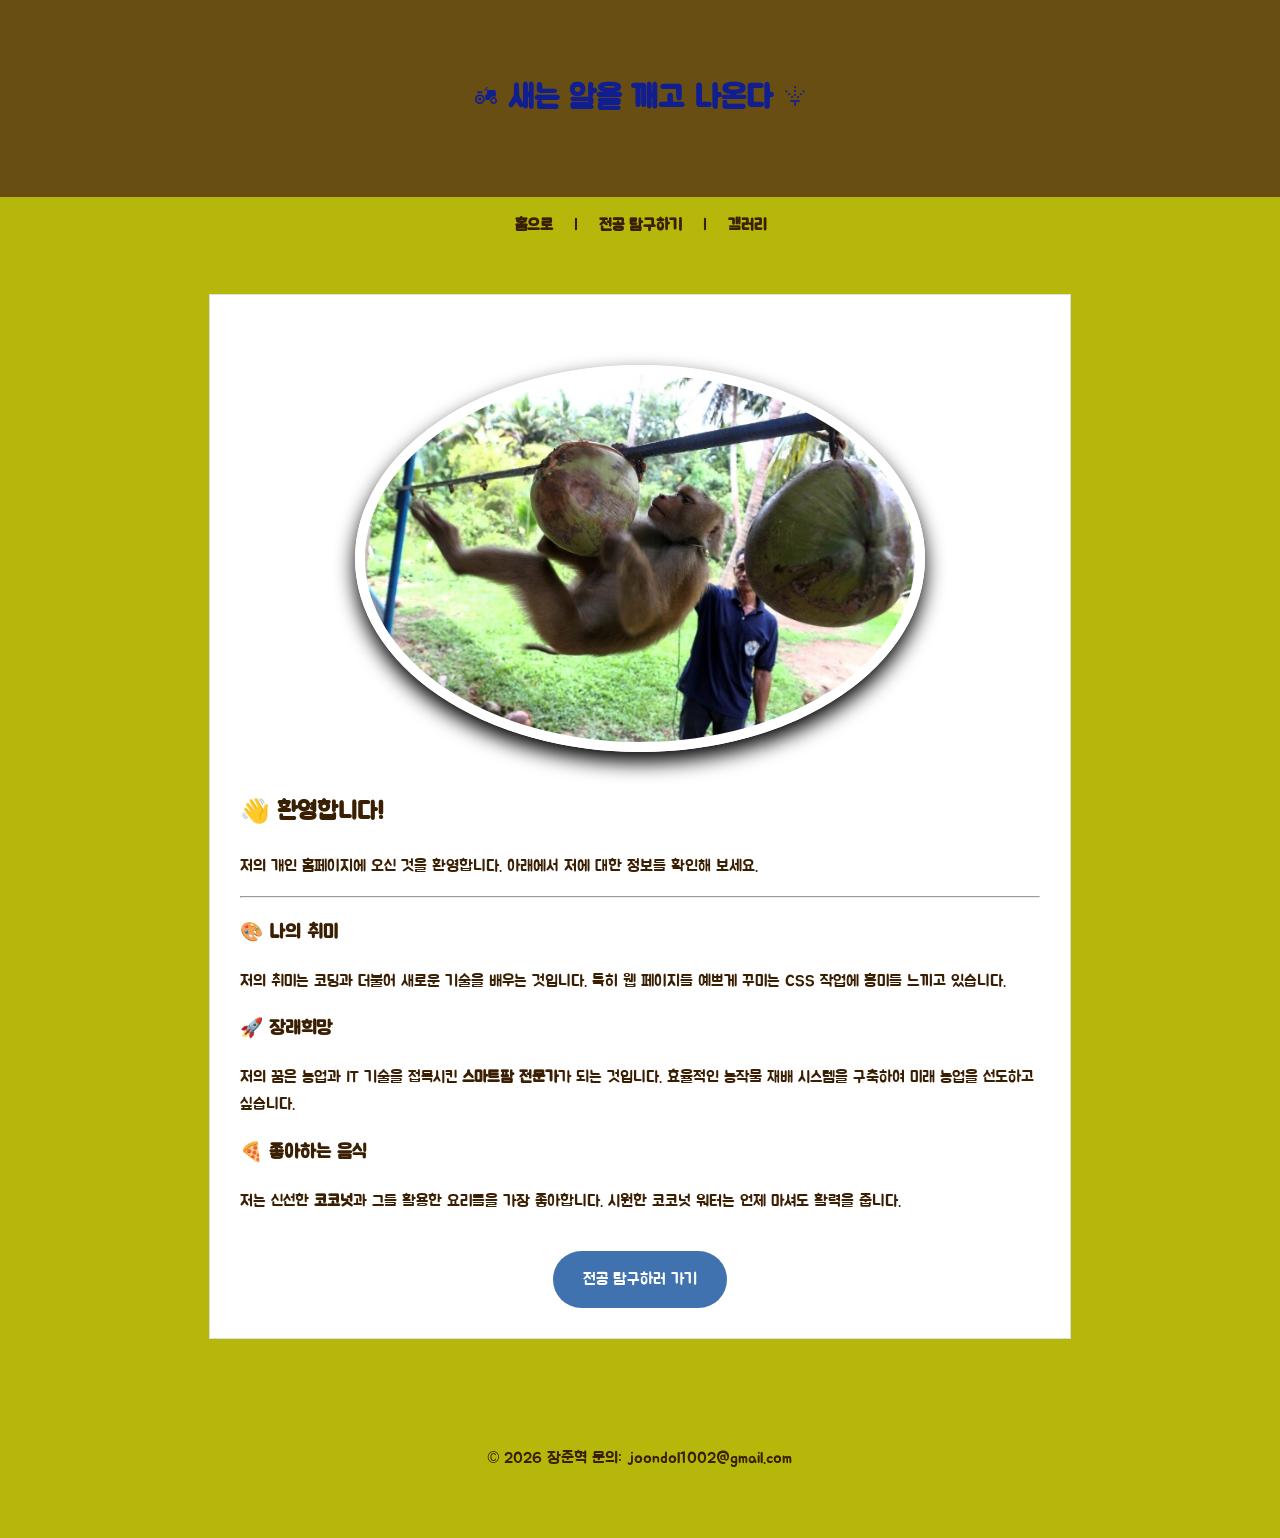
<file: index.html>
<!doctype html>
<html lang="ko">
  <head>
    <meta charset="UTF-8" />
    <meta name="viewport" content="width=device-width, initial-scale=1.0" />
    <title>코코넛 - 홈</title>
    <link rel="preconnect" href="https://fonts.googleapis.com" />
    <link rel="preconnect" href="https://fonts.gstatic.com" crossorigin />
    <link
      href="https://fonts.googleapis.com/css2?family=Jua&display=swap"
      rel="stylesheet"
    />
    <link
      rel="stylesheet"
      href="https://fonts.googleapis.com/css2?family=Material+Symbols+Outlined:opsz,wght,FILL,GRAD@20..48,100..700,0..1,-50..200&"
    />

    <link rel="stylesheet" href="./style.css" />
  </head>

  <body>
    <header>
      <h1>
        <span class="material-symbols-outlined">agriculture</span>
        새는 알을 깨고 나온다
        <span class="material-symbols-outlined">sprinkler</span>
      </h1>
    </header>

    <nav>
      <a href="index.html">홈으로</a> |
      <a href="subject.html">전공 탐구하기</a> |
      <a href="gallery.html">갤러리</a>
    </nav>

    <main>
      <section class="profile-section">
        <img src="./새 폴더/861596178492177.jpg" alt="원숭이" />
        <h2>👋 환영합니다!</h2>
        <p>
          저의 개인 홈페이지에 오신 것을 환영합니다. 아래에서 저에 대한 정보를
          확인해 보세요.
        </p>
        <hr />

        <article class="info-block">
          <h3>🎨 나의 취미</h3>
          <p>
            저의 취미는 코딩과 더불어 새로운 기술을 배우는 것입니다. 특히 웹
            페이지를 예쁘게 꾸미는 CSS 작업에 흥미를 느끼고 있습니다.
          </p>
        </article>

        <article class="info-block">
          <h3>🚀 장래희망</h3>
          <p>
            저의 꿈은 농업과 IT 기술을 접목시킨
            <strong>스마트팜 전문가</strong>가 되는 것입니다. 효율적인 농작물
            재배 시스템을 구축하여 미래 농업을 선도하고 싶습니다.
          </p>
        </article>

        <article class="info-block">
          <h3>🍕 좋아하는 음식</h3>
          <p>
            저는 신선한 <strong>코코넛</strong>과 그를 활용한 요리들을 가장
            좋아합니다. 시원한 코코넛 워터는 언제 마셔도 활력을 줍니다.
          </p>
        </article>
      </section>

      <div style="text-align: center">
        <a href="subject.html" class="my-button">전공 탐구하러 가기</a>
      </div>
    </main>

    <footer>
      <p>&copy; 2026 장준혁 문의: joondol1002@gmail.com</p>
    </footer>
  </body>
</html>
</file>
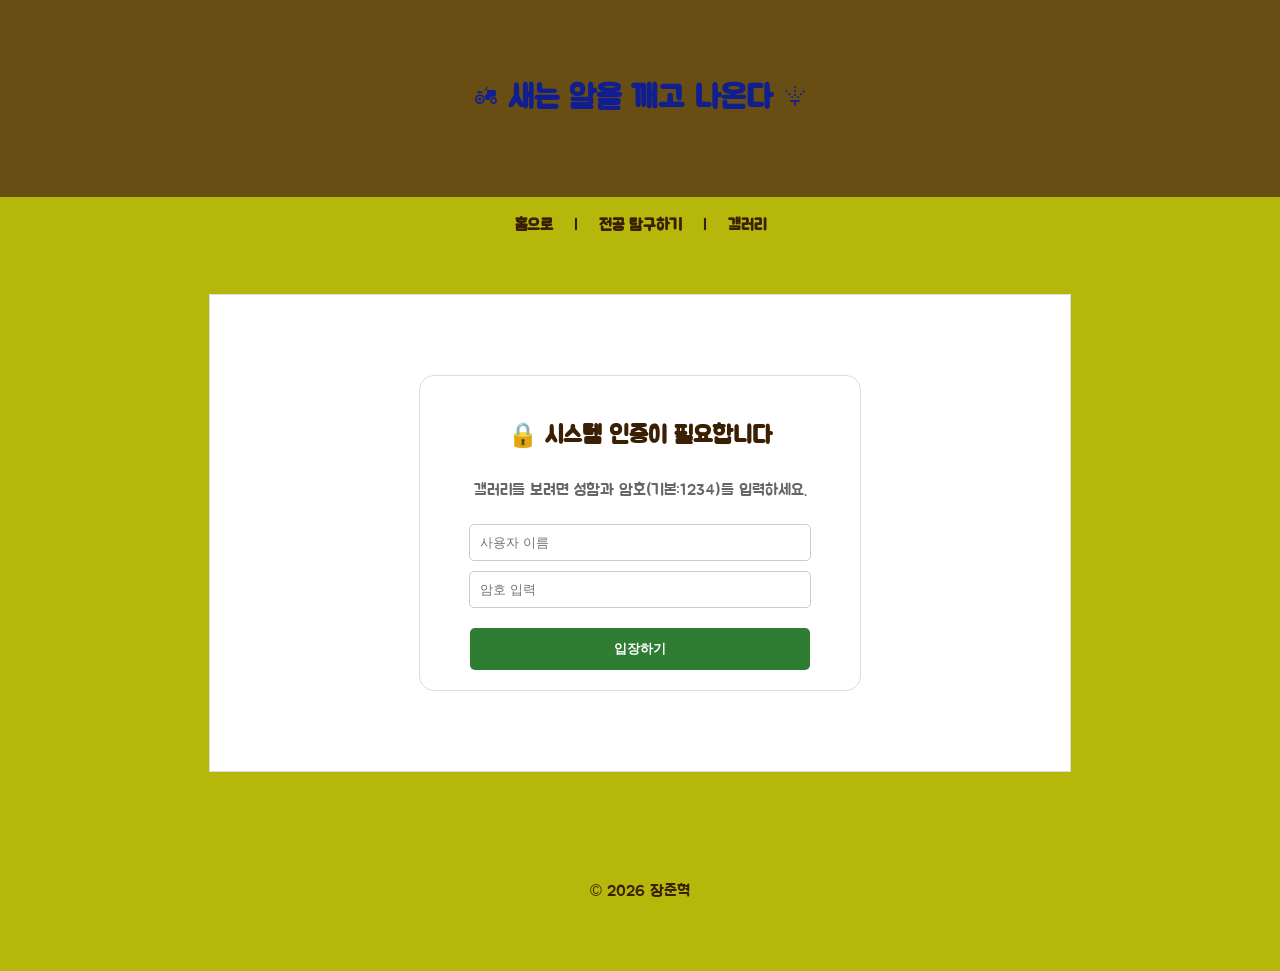
<file: gallery.html>
<!doctype html>
<html lang="ko">
  <head>
    <meta charset="UTF-8" />
    <meta name="viewport" content="width=device-width, initial-scale=1.0" />
    <title>코코넛 갤러리</title>
    <link rel="preconnect" href="https://fonts.googleapis.com" />
    <link rel="preconnect" href="https://fonts.gstatic.com" crossorigin />
    <link
      href="https://fonts.googleapis.com/css2?family=Jua&display=swap"
      rel="stylesheet"
    />
    <link
      rel="stylesheet"
      href="https://fonts.googleapis.com/css2?family=Material+Symbols+Outlined:opsz,wght,FILL,GRAD@20..48,100..700,0..1,-50..200&"
    />
    <link rel="stylesheet" href="./style.css" />
    <style>
      #content-wrapper {
        display: none;
      }
      #login-box {
        display: block;
      }
    </style>
  </head>

  <body>
    <header>
      <h1>
        <span class="material-symbols-outlined">agriculture</span>
        새는 알을 깨고 나온다
        <span class="material-symbols-outlined">sprinkler</span>
      </h1>
    </header>

    <nav>
      <a href="index.html">홈으로</a> |
      <a href="subject.html">전공 탐구하기</a> |
      <a href="gallery.html">갤러리</a>
    </nav>

    <main>
      <div
        id="login-box"
        style="
          text-align: center;
          margin: 50px auto;
          max-width: 400px;
          padding: 20px;
          border: 1px solid #ddd;
          border-radius: 15px;
          background: #fff;
        "
      >
        <h2>🔒 시스템 인증이 필요합니다</h2>
        <p style="color: #666; margin-bottom: 20px">
          갤러리를 보려면 성함과 암호(기본:1234)를 입력하세요.
        </p>
        <div style="margin-bottom: 10px">
          <input
            type="text"
            id="userId"
            placeholder="사용자 이름"
            style="
              width: 80%;
              padding: 10px;
              border-radius: 5px;
              border: 1px solid #ccc;
            "
          />
        </div>
        <div style="margin-bottom: 20px">
          <input
            type="password"
            id="userPw"
            placeholder="암호 입력"
            style="
              width: 80%;
              padding: 10px;
              border-radius: 5px;
              border: 1px solid #ccc;
            "
          />
        </div>
        <button
          onclick="checkLogin()"
          style="
            width: 85%;
            padding: 12px;
            background: #2e7d32;
            color: white;
            border: none;
            border-radius: 5px;
            cursor: pointer;
            font-weight: bold;
          "
        >
          입장하기
        </button>
      </div>

      <div id="content-wrapper">
        <div
          id="secret-area"
          style="
            text-align: center;
            margin: 20px;
            padding: 15px;
            background: #e8f5e9;
            border-radius: 10px;
          "
        >
          <h3 style="color: #2e7d32; margin: 0">
            👋 <span id="user-display"></span>님, 환영합니다!
          </h3>
          <div
            style="
              margin-top: 15px;
              padding: 10px;
              border-top: 1px solid #c8e6c9;
            "
          >
            <input
              type="password"
              id="galleryNewPw"
              placeholder="새 비밀번호"
              style="padding: 5px; border-radius: 4px; border: 1px solid #ccc"
            />
            <button
              onclick="changeGalleryPassword()"
              style="
                cursor: pointer;
                background: #388e3c;
                color: white;
                border: none;
                padding: 6px 12px;
                border-radius: 5px;
              "
            >
              비밀번호 변경
            </button>
          </div>
          <button
            onclick="logout()"
            style="
              margin-top: 10px;
              cursor: pointer;
              background: none;
              border: 1px solid #2e7d32;
              color: #2e7d32;
              padding: 5px 10px;
              border-radius: 5px;
            "
          >
            로그아웃
          </button>
        </div>

        <div class="display-box">
          <img
            id="targetImg"
            src="./새 폴더/maxresdefault.jpg"
            style="width: 100%; max-width: 500px"
            alt="메인 이미지"
          />
          <p id="targetDesc">이미지를 선택하세요</p>
        </div>

        <div class="thumb-list">
          <img
            src="./새 폴더/maxresdefault copy.jpg"
            onclick="show('./새 폴더/maxresdefault copy.jpg', '원숭이')"
          />
          <img
            src="./새 폴더/hq720.jpg"
            onclick="show('./새 폴더/hq720.jpg', '아저씨')"
          />
          <img
            src="./새 폴더/861596178492177.jpg"
            onclick="show('./새 폴더/861596178492177.jpg', '노동')"
          />
          <img
            src="./새 폴더/images.jpg"
            onclick="show('./새 폴더/images.jpg', '사기')"
          />
          <img
            src="./새 폴더/Coconuts_-_single_and_cracked_open.jpg"
            onclick="
              show('./새 폴더/Coconuts_-_single_and_cracked_open.jpg', '반')
            "
          />
          <img
            src="./새 폴더/cc31f7cd626c17792653ce68e00f2d69.jpg"
            onclick="
              show(
                './새 폴더/cc31f7cd626c17792653ce68e00f2d69.jpg',
                '노동 주민',
              )
            "
          />
          <img
            src="./새 폴더/24910_27862_5044.jpg"
            onclick="show('./새 폴더/24910_27862_5044.jpg', '피구')"
          />
          <img
            src="./새 폴더/217-16-24-20.jpg"
            onclick="show('./새 폴더/217-16-24-20.jpg', '코코넛 포도')"
          />
          <img
            src="./새 폴더/0b3ef4a08c444ba28a4ca1d8a382bd9d.jpg"
            onclick="
              show(
                './새 폴더/0b3ef4a08c444ba28a4ca1d8a382bd9d.jpg',
                '복권 당첨',
              )
            "
          />
          <img
            src="./새 폴더/다운로드 (1).jpg"
            onclick="show('./새 폴더/다운로드 (1).jpg', '빠다 코코낫')"
          />
        </div>
      </div>
    </main>

    <footer><p>&copy; 2026 장준혁</p></footer>

    <script>
      window.onload = function () {
        if (localStorage.getItem("isLoggedIn") === "true") {
          document.getElementById("login-box").style.display = "none";
          document.getElementById("content-wrapper").style.display = "block";
          document.getElementById("user-display").innerText =
            localStorage.getItem("savedName");
        }
      };

      function checkLogin() {
        const name = document.getElementById("userId").value;
        const pw = document.getElementById("userPw").value;
        const currentPw = localStorage.getItem("userPassword") || "1234";
        if (pw === currentPw && name !== "") {
          localStorage.setItem("isLoggedIn", "true");
          localStorage.setItem("savedName", name);
          localStorage.setItem("userPassword", currentPw);
          location.reload();
        } else {
          alert("인증 실패!");
        }
      }

      function changeGalleryPassword() {
        const newPw = document.getElementById("galleryNewPw").value;
        if (newPw.trim() === "") {
          alert("새 비밀번호를 입력하세요.");
          return;
        }
        localStorage.setItem("userPassword", newPw);
        alert("비밀번호가 변경되었습니다.");
        document.getElementById("galleryNewPw").value = "";
      }

      function logout() {
        localStorage.removeItem("isLoggedIn");
        location.reload();
      }

      function show(imgPath, text) {
        document.getElementById("targetImg").src = imgPath;
        document.getElementById("targetDesc").innerText = text;
      }
    </script>
  </body>
</html>
</file>
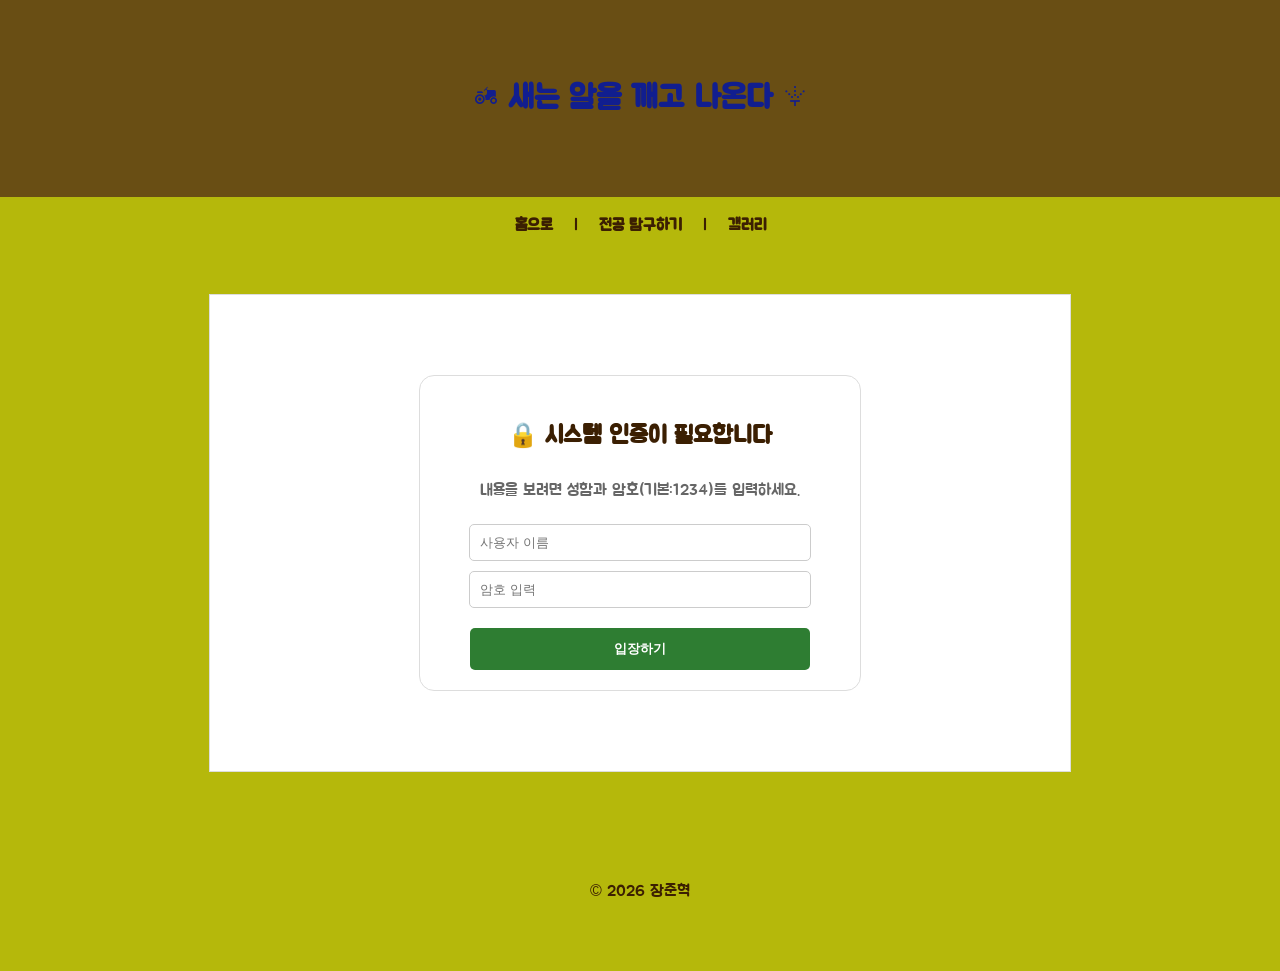
<file: subject.html>
<!doctype html>
<html lang="ko">
  <head>
    <meta charset="UTF-8" />
    <meta name="viewport" content="width=device-width, initial-scale=1.0" />
    <title>코코넛 - 전공 탐구</title>
    <link rel="preconnect" href="https://fonts.googleapis.com" />
    <link rel="preconnect" href="https://fonts.gstatic.com" crossorigin />
    <link
      href="https://fonts.googleapis.com/css2?family=Jua&display=swap"
      rel="stylesheet"
    />
    <link
      rel="stylesheet"
      href="https://fonts.googleapis.com/css2?family=Material+Symbols+Outlined:opsz,wght,FILL,GRAD@20..48,100..700,0..1,-50..200&"
    />
    <link rel="stylesheet" href="./style.css" />
    <style>
      #content-wrapper {
        display: none;
      }
      #login-box {
        display: block;
      }
    </style>
  </head>

  <body>
    <header>
      <h1>
        <span class="material-symbols-outlined">agriculture</span>
        새는 알을 깨고 나온다
        <span class="material-symbols-outlined">sprinkler</span>
      </h1>
    </header>

    <nav>
      <a href="index.html">홈으로</a> |
      <a href="subject.html">전공 탐구하기</a> |
      <a href="gallery.html">갤러리</a>
    </nav>

    <main>
      <div
        id="login-box"
        style="
          text-align: center;
          margin: 50px auto;
          max-width: 400px;
          padding: 20px;
          border: 1px solid #ddd;
          border-radius: 15px;
          background: #fff;
        "
      >
        <h2>🔒 시스템 인증이 필요합니다</h2>
        <p style="color: #666; margin-bottom: 20px">
          내용을 보려면 성함과 암호(기본:1234)를 입력하세요.
        </p>
        <div style="margin-bottom: 10px">
          <input
            type="text"
            id="userId"
            placeholder="사용자 이름"
            style="
              width: 80%;
              padding: 10px;
              border-radius: 5px;
              border: 1px solid #ccc;
            "
          />
        </div>
        <div style="margin-bottom: 20px">
          <input
            type="password"
            id="userPw"
            placeholder="암호 입력"
            style="
              width: 80%;
              padding: 10px;
              border-radius: 5px;
              border: 1px solid #ccc;
            "
          />
        </div>
        <button
          onclick="checkLogin()"
          style="
            width: 85%;
            padding: 12px;
            background: #2e7d32;
            color: white;
            border: none;
            border-radius: 5px;
            cursor: pointer;
            font-weight: bold;
          "
        >
          입장하기
        </button>
      </div>

      <div id="content-wrapper">
        <div
          id="secret-area"
          style="
            text-align: center;
            margin: 20px;
            padding: 15px;
            background: #e8f5e9;
            border-radius: 10px;
          "
        >
          <h3 style="color: #2e7d32; margin: 0">
            👋 <span id="user-display"></span>님, 반갑습니다!
          </h3>
          <div
            style="
              margin-top: 15px;
              padding: 10px;
              border-top: 1px solid #c8e6c9;
            "
          >
            <input
              type="password"
              id="newPw"
              placeholder="새 비밀번호"
              style="padding: 5px; border-radius: 4px; border: 1px solid #ccc"
            />
            <button
              onclick="changePassword()"
              style="
                cursor: pointer;
                background: #388e3c;
                color: white;
                border: none;
                padding: 6px 12px;
                border-radius: 5px;
              "
            >
              비밀번호 변경
            </button>
          </div>
          <button
            onclick="logout()"
            style="
              margin-top: 10px;
              cursor: pointer;
              background: none;
              border: 1px solid #2e7d32;
              color: #2e7d32;
              padding: 5px 10px;
              border-radius: 5px;
            "
          >
            로그아웃
          </button>
        </div>

        <section class="agriculture-portfolio">
          <article class="crop-item">
            <img src="./새 폴더/861596178492177.jpg" alt="원숭이" />
            <figcaption>그림 1.본인이 직접 재배한 농작물 실물</figcaption>
            <h3>농작물 명칭: 코코넛</h3>
            <ul>
              <li><strong>품종:</strong> 코코넛야자수</li>
              <li><strong>재배 환경:</strong> 해안가 중심</li>
            </ul>
          </article>
        </section>

        <section id="order-area">
          <hr />
          <h2>📦 온라인 주문하기</h2>
          <form id="orderForm">
            <div class="input-group">
              <label>주문자 성함</label
              ><input type="text" id="userName" placeholder="실명 입력" />
            </div>
            <div class="input-row">
              <div class="input-group">
                <label>구매 단위</label>
                <select id="unitweight">
                  <option value="15000">1kg (15,000원)</option>
                  <option value="35000">3kg (35,000원)</option>
                </select>
              </div>
              <div class="input-group">
                <label>수량</label
                ><input type="number" id="quantity" value="1" min="1" />
              </div>
            </div>
            <div class="input-group">
              <label>연락처</label
              ><input type="text" id="userPhone" placeholder="010-0000-0000" />
            </div>
            <button type="button" class="order-btn" onclick="processOrder()">
              주문 완료
            </button>
          </form>
          <div id="receipt" class="receipt-box"></div>
        </section>
      </div>
    </main>

    <footer><p>&copy; 2026 장준혁</p></footer>

    <script>
      window.onload = function () {
        if (localStorage.getItem("isLoggedIn") === "true") {
          document.getElementById("login-box").style.display = "none";
          document.getElementById("content-wrapper").style.display = "block";
          document.getElementById("user-display").innerText =
            localStorage.getItem("savedName");
        }
      };

      function checkLogin() {
        const name = document.getElementById("userId").value;
        const pw = document.getElementById("userPw").value;
        const currentPw = localStorage.getItem("userPassword") || "1234";
        if (pw === currentPw && name !== "") {
          localStorage.setItem("isLoggedIn", "true");
          localStorage.setItem("savedName", name);
          localStorage.setItem("userPassword", currentPw);
          location.reload();
        } else {
          alert("인증 실패!");
        }
      }

      function changePassword() {
        const newPw = document.getElementById("newPw").value;
        if (newPw.trim() === "") {
          alert("새 비밀번호를 입력하세요.");
          return;
        }
        localStorage.setItem("userPassword", newPw);
        alert("비밀번호가 변경되었습니다.");
        document.getElementById("newPw").value = "";
      }

      function logout() {
        localStorage.removeItem("isLoggedIn");
        location.reload();
      }

      function processOrder() {
        const name = document.getElementById("userName").value;
        if (name === "") {
          alert("이름을 입력하세요.");
          return;
        }
        document.getElementById("receipt").style.display = "block";
        document.getElementById("receipt").innerHTML =
          `<h3>주문 완료: ${name}님</h3>`;
      }
    </script>
  </body>
</html>
</file>
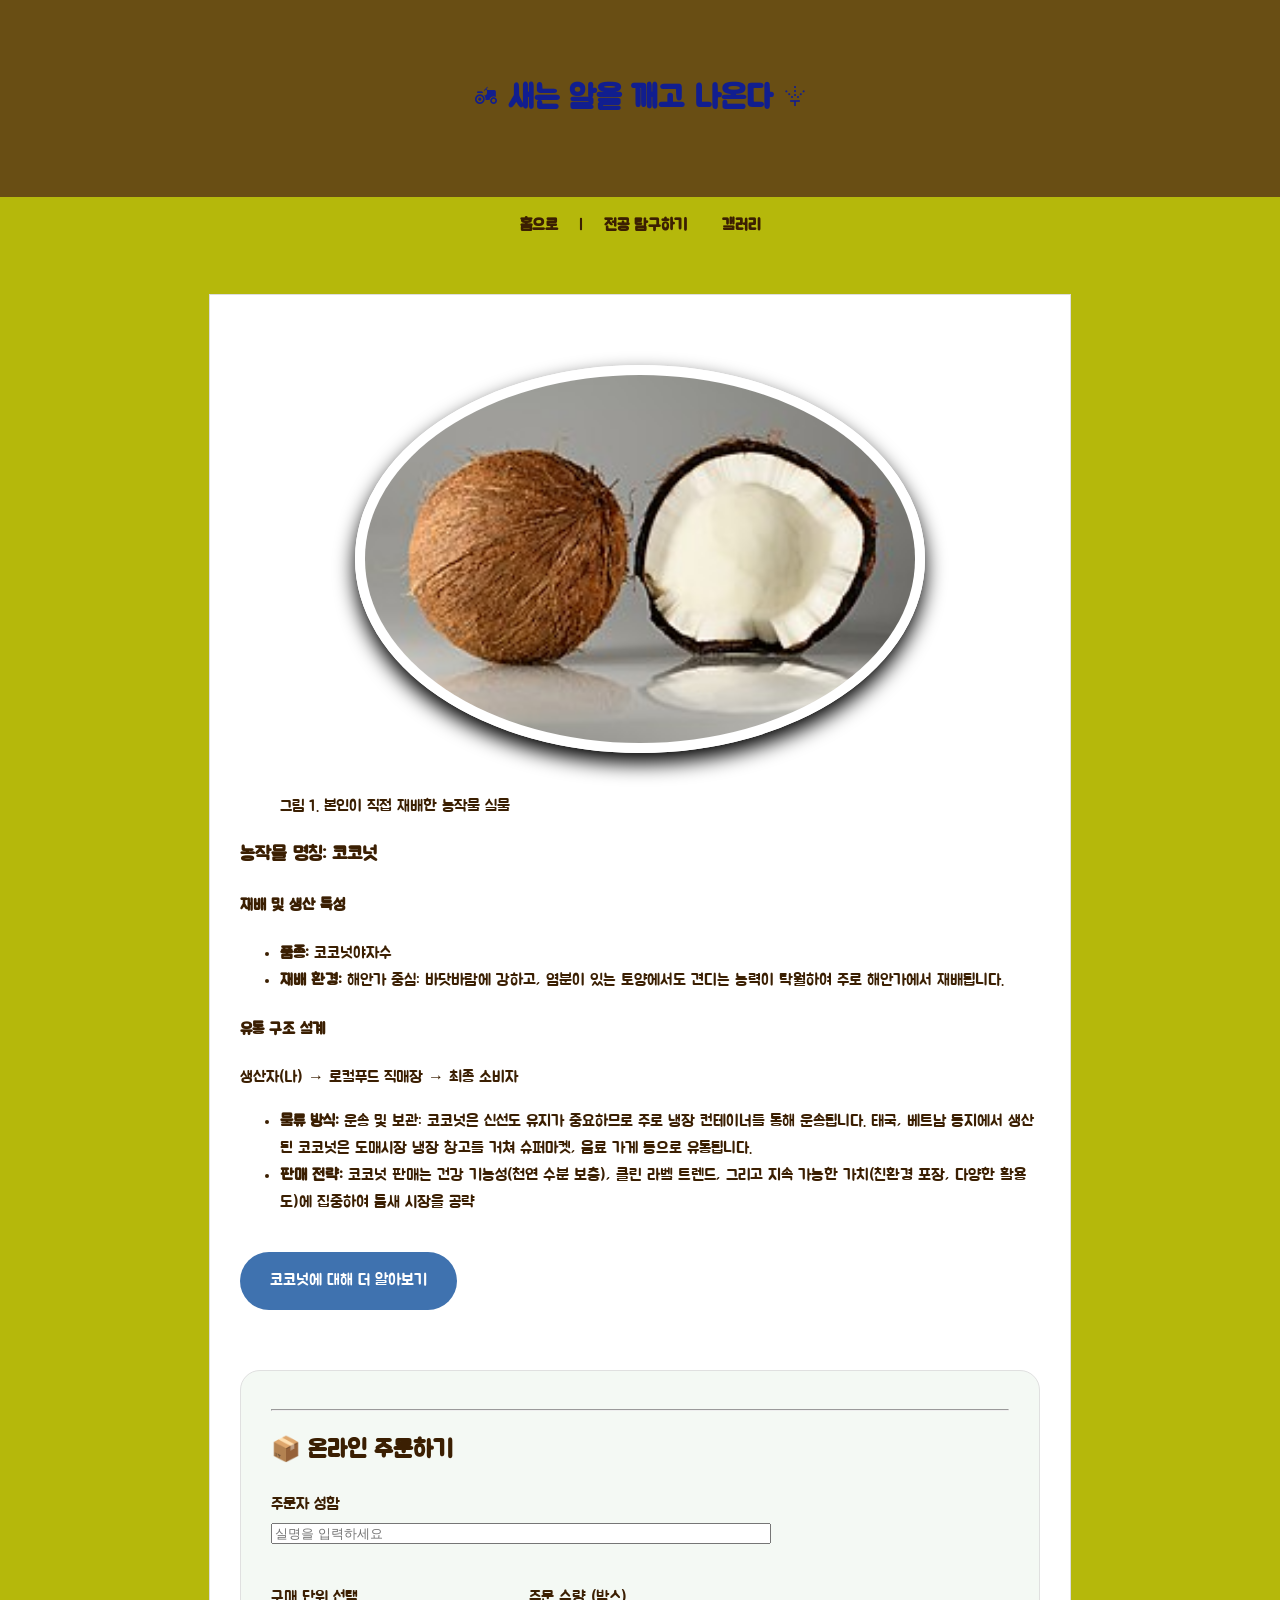
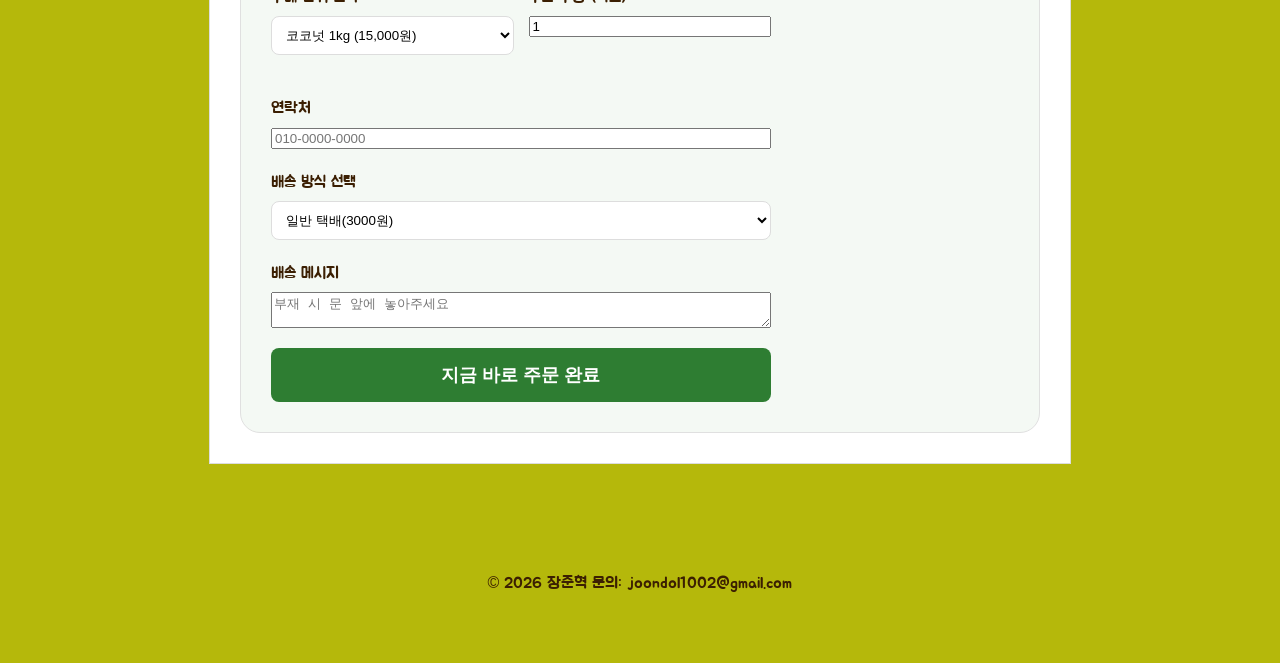
<file: subtject.html>
<!DOCTYPE html>
<html lang="ko">
<head>
    <meta charset="UTF-8">
    <meta name="viewport" content="width=device-width, initial-scale=1.0">
    <title>코코넛</title>
    <link rel="preconnect" href="https://fonts.googleapis.com">
    <link rel="preconnect" href="https://fonts.gstatic.com" crossorigin>
    <link href="https://fonts.googleapis.com/css2?family=Jua&display=swap" rel="stylesheet">
    <link rel="stylesheet" href="https://fonts.googleapis.com/css2?family=Material+Symbols+Outlined:opsz,wght,FILL,GRAD@20..48,100..700,0..1,-50..200&" />
    <link rel="stylesheet" href="./style.css">
    <style>

    </style>
</head>

<body>
    <header>
        <h1>
            <span class="material-symbols-outlined">agriculture</span>
            새는 알을 깨고 나온다
            <span class="material-symbols-outlined">sprinkler</span>
        </h1>
    </header>

    <nav>
       <a href="index.html">홈으로</a> |
       <a href="subject.html">전공 탐구하기</a>
       <a href="gallery.html">갤러리</a>
    </nav>

    <main>
        <section class="agriculture-portfolio">
            <article class="crop-item">
                <figure class="crop-image">
                    <img src="./새 폴더/Coconuts_-_single_and_cracked_open.jpg" alt="직접 재배한 농작물사진" />
                    <figcaption>그림 1. 본인이 직접 재배한 농작물 실물</figcaption>
                </figure>

                <div class="crop-details">
                    <h3>농작물 명칭: 코코넛</h3>
                    <section class="info-block">
                        <h4>재배 및 생산 특성</h4>
                        <ul>
                            <li><strong>품종:</strong> 코코넛야자수</li>
                            <li><strong>재배 환경:</strong> 해안가 중심: 바닷바람에 강하고, 염분이 있는 토양에서도 견디는 능력이 탁월하여 주로 해안가에서 재배됩니다.</li>
                        </ul>
                    </section>

                    <section class="info-block distribution">
                        <h4> 유통 구조 설계</h4>
                        <div class="step-guide">
                            <span>생산자(나)</span> → <span>로컬푸드 직매장</span> → <span>최종 소비자</span>
                        </div>
                        <ul>
                            <li><strong>물류 방식:</strong> 운송 및 보관: 코코넛은 신선도 유지가 중요하므로 주로 냉장 컨테이너를 통해 운송됩니다. 태국, 베트남 등지에서 생산된 코코넛은 도매시장 냉장 창고를 거쳐 슈퍼마켓, 음료 가게 등으로 유통됩니다.</li>
                            <li><strong>판매 전략:</strong> 코코넛 판매는 건강 기능성(천연 수분 보충), 클린 라벨 트렌드, 그리고 지속 가능한 가치(친환경 포장, 다양한 활용도)에 집중하여 틈새 시장을 공략</li>
                        </ul>
                        <p><a href="https://namu.wiki/w/%EC%BD%94%EC%BD%94%EB%84%9B" class="my-button">코코넛에 대해 더 알아보기</a></p>
                    </section>
                </div>
            </article>
        </section>

        <section id="order-area">
            <hr>
            <h2>📦 온라인 주문하기</h2>
            <form id="orderForm">
                <div class="input-row">
                    <div class="input-group">
                        <label for="userName">주문자 성함</label>
                        <input type="text" id="userName" placeholder="실명을 입력하세요">
                    </div>
                </div>

                <div class="input-row">
                    <div class="input-group">
                        <label for="unitweight">구매 단위 선택</label>
                        <select id="unitweight">
                            <option value="15000">코코넛 1kg (15,000원)</option>
                            <option value="35000">코코넛 3kg (35,000원)</option>
                            <option value="45000">코코넛 5kg (45,000원)</option>
                        </select>
                    </div>
                    <div class="input-group">
                        <label for="quantity">주문 수량 (박스)</label>
                        <input type="number" id="quantity" value="1" min="1" max="10">
                    </div>
                </div>

                <div class="input-group">
                    <label for="userPhone">연락처</label>
                    <input type="text" id="userPhone" placeholder="010-0000-0000">
                </div>

                <div class="input-group">
                    <label for="deliveryfee">배송 방식 선택</label>
                    <select id="deliveryfee">
                        <option value="3000">일반 택배(3000원)</option>
                        <option value="5000">신선 새벽 배송(5000원)</option>
                        <option value="0">광주 로컬푸드 매장 픽업(무료)</option>
                    </select>
                </div>

                <div class="input-group">
                    <label>배송 메시지</label>
                    <textarea placeholder="부재 시 문 앞에 놓아주세요"></textarea>
                </div>

                <button type="button" class="order-btn" onclick="processOrder()">지금 바로 주문 완료</button>
            </form>
            
            <div id="receipt" class="receipt-box"></div>
        </section>
    </main>

    <footer>
        <p>&copy; 2026 장준혁 문의: joondol1002@gmail.com</p>
    </footer>

    <script>
    function processOrder() {
        const name = document.getElementById("userName").value;
        const phone = document.getElementById("userPhone").value;
        const quantity = Number(document.getElementById("quantity").value);
        let deliveryFee = Number(document.getElementById("deliveryfee").value);

        const unitSelect = document.getElementById("unitweight");
        const productPrice = Number(unitSelect.value);
        const productName = unitSelect.options[unitSelect.selectedIndex].text;

  
        if (name.trim() === "" || phone.trim() === "") {
            alert("⚠️ 주문자 성함과 연락처를 모두 입력해 주세요!");
            return;
        }

        const basePrice = productPrice * quantity;
        
        let deliveryText = deliveryFee.toLocaleString() + "원";
        if (basePrice >= 30000 && deliveryFee > 0) {
            deliveryFee = 0;
            deliveryText = "무료 (3만원 이상 구매혜택)";
        } else if (deliveryFee === 0) {
            deliveryText = "무료 (매장 픽업)";
        }

        const totalPrice = basePrice + deliveryFee;
        const dateString = new Date().toLocaleString();

        // 5. 영수증 출력
        const receipt = document.getElementById("receipt");
        receipt.innerHTML = `
            <h3>📄 주문 확인 영수증</h3>
            <p style="color: gray; font-size: 0.8em;">주문 시각: ${dateString}</p>
            <hr>
            <p><strong>주문자:</strong> ${name} 님</p>
            <p><strong>연락처:</strong> ${phone}</p>
            <p><strong>주문 상품:</strong> ${productName}</p>
            <p><strong>주문 수량:</strong> ${quantity} 박스</p>
            <p><strong>배송비:</strong> ${deliveryText}</p>
            <hr>
            <p style="font-size: 1.2em; margin-top: 10px;">
                <strong>최종 결제 금액:</strong>
                <span style="color:red; font-weight:bold;">${totalPrice.toLocaleString()}원</span>
            </p>
            <p style="text-align:center; margin-top:15px;">이용해 주셔서 감사합니다 🛍️</p>
        `;

        // 영수증 영역 보이기
        receipt.style.display = "block";
        
        // 화면을 영수증 위치로 부드럽게 이동
        receipt.scrollIntoView({ behavior: 'smooth' });
    }
    </script>
</body>
</html>
</file>
<file: style.css>
/* 1. 전체 배경색과 기본 폰트*/
body {
  font-family: "Jua", sans-serif;
  background: #b5b80b;
  color: #3b1f02;
  line-height: 1.7;
  margin: 0;
}

header {
  background-color: #694e14;
  color: #111e8f;
  text-align: center;
  padding: 50px 0;
}

nav {
  text-align: center;
  padding: 15px;
  background-color: #b5b80b;
}

nav a {
  margin: 0 15px;
  text-decoration: none;
  font-weight: bold;
  color: #3b1f02; /* 색상값이 비어있어 추가했습니다 */
}

img {
  display: block;
  margin: 40px auto;
  width: 550px;
  border-radius: 70%;
  border: 10px solid white; /* 'silver white'는 잘못된 문법입니다. 'solid white'로 수정 */
  box-shadow: 0 10px 20px rgba(0, 0, 0, 1);
}

header,
footer {
  padding: 50px 0;
  text-align: center; /* footer 중앙 정렬 추가 */
}

main {
  width: 80%;
  max-width: 800px;
  margin: 40px auto;
  padding: 30px;
  background-color: white;
  border: 1px solid #ddd;
}

.my-button {
  display: inline-block;
  padding: 15px 30px;
  background-color: #3f72af;
  color: white;
  text-decoration: none;
  border-radius: 30px;
  margin-top: 20px;
  transition: 0.3s;
}

.my-button:hover {
  background-color: #112d4e;
  transform: translateY(-3px);
}

.material-symbols-outlined {
  font-variation-settings:
    "FILL" 1,
    "wght" 400,
    "GRAD" 0,
    "opsz" 40;
}

/* 주문서 구역 전체 디자인*/
#order-area {
  margin-top: 60px;
  padding: 30px;
  background-color: #f4f9f4;
  border: 1px solid #e0e0e0;
  border-radius: 20px;
}

form {
  display: flex;
  flex-direction: column;
  gap: 20px;
  max-width: 500px;
}

/* 입력창 세부 정렬*/
.input-group {
  display: flex;
  flex-direction: column;
  gap: 5px;
}

/* 1. 성함과 연락처 가로 정렬 */
.input-row {
  display: flex;
  gap: 15px;
  margin-bottom: 20px;
}

.input-row .input-group {
  flex: 1; /* 같은 비율로 칸 나눠 갖기 */
}

/* 2. 클릭했을 때 강조되는 입력창 */
.input-group input:focus,
.input-group textarea:focus {
  outline: none;
  border-color: #4caf50;
  box-shadow: 0 0 8px rgba(76, 175, 80, 0.2);
}

/* 3. 배달 방식(select) 깔끔하게 만들기 */
select {
  width: 100%;
  padding: 10px;
  border-radius: 8px;
  border: 1px solid #ddd;
  background-color: white;
}

/* 4. 주문 버튼 스타일 */
.order-btn {
  background-color: #2e7d32;
  color: white;
  padding: 15px;
  border: none;
  border-radius: 8px;
  width: 100%;
  font-size: 18px;
  font-weight: bold;
  cursor: pointer;
  transition: 0.1s;
}

.order-btn:hover {
  background-color: #388e3c;
  transform: translateY(2px);
}

.order-btn:active {
  transform: translateY(5px);
}

.receipt-box {
  margin-top: 30px;
  padding: 20px;
  border: 2px dashed #4caf50;
  background-color: #ffffff;
  border-radius: 10px;
  display: none;
}

.receipt-box h3 {
  color: #2e7d32;
  border-bottom: 1px solid #eee;
  padding-bottom: 10px;
}

/* 갤러리 전용 디자인 */
.display-box {
  text-align: center;
  background-color: #f0f0f0;
  padding: 20px;
  border-radius: 15px;
  margin-bottom: 30px;
}

#targetImg {
  /* lmg가 아니라 Img(대문자 i)로 수정 */
  transition: transform 0.3s ease;
}

.thumb-list img {
  cursor: pointer;
  border: 3px solid transparent;
  transition: 0.2s;
  width: 100px;
  height: 100px;
  object-fit: cover;
  border-radius: 10px;
  margin: 5px; /* 썸네일 간격 추가 */
}

/* 마우스를 올렸을 때 반응 - 띄어쓰기 수정 */
.thumb-list img:hover {
  border-color: #3f72af;
  transform: scale(1.1);
}

#targetImg {
  /* 여기도 Img로 수정 */
  border-radius: 0 !important;
}
/* 갤러리 썸네일 리스트 가로 정렬 */
.thumb-list {
  display: flex; /* 가로 정렬 활성화 */
  flex-wrap: wrap; /* 공간이 부족하면 다음 줄로 넘김 */
  justify-content: center; /* 사진들을 가운데로 정렬 */
  gap: 10px; /* 사진 사이의 간격 */
  margin-top: 20px;
}

.thumb-list img {
  cursor: pointer;
  border: 3px solid transparent;
  transition: 0.2s;
  width: 120px; /* 사진 크기 조절 */
  height: 120px; /* 정사각형 유지 */
  object-fit: cover; /* 비율 유지하며 꽉 채움 */
  border-radius: 10px;
  margin: 0; /* gap을 사용하므로 margin은 0으로 설정 */
}

/* 마우스를 올렸을 때 효과 */
.thumb-list img:hover {
  border-color: #3f72af;
  transform: scale(1.1);
  z-index: 1; /* 확대될 때 다른 사진 위로 올라오게 함 */
}
</file>
